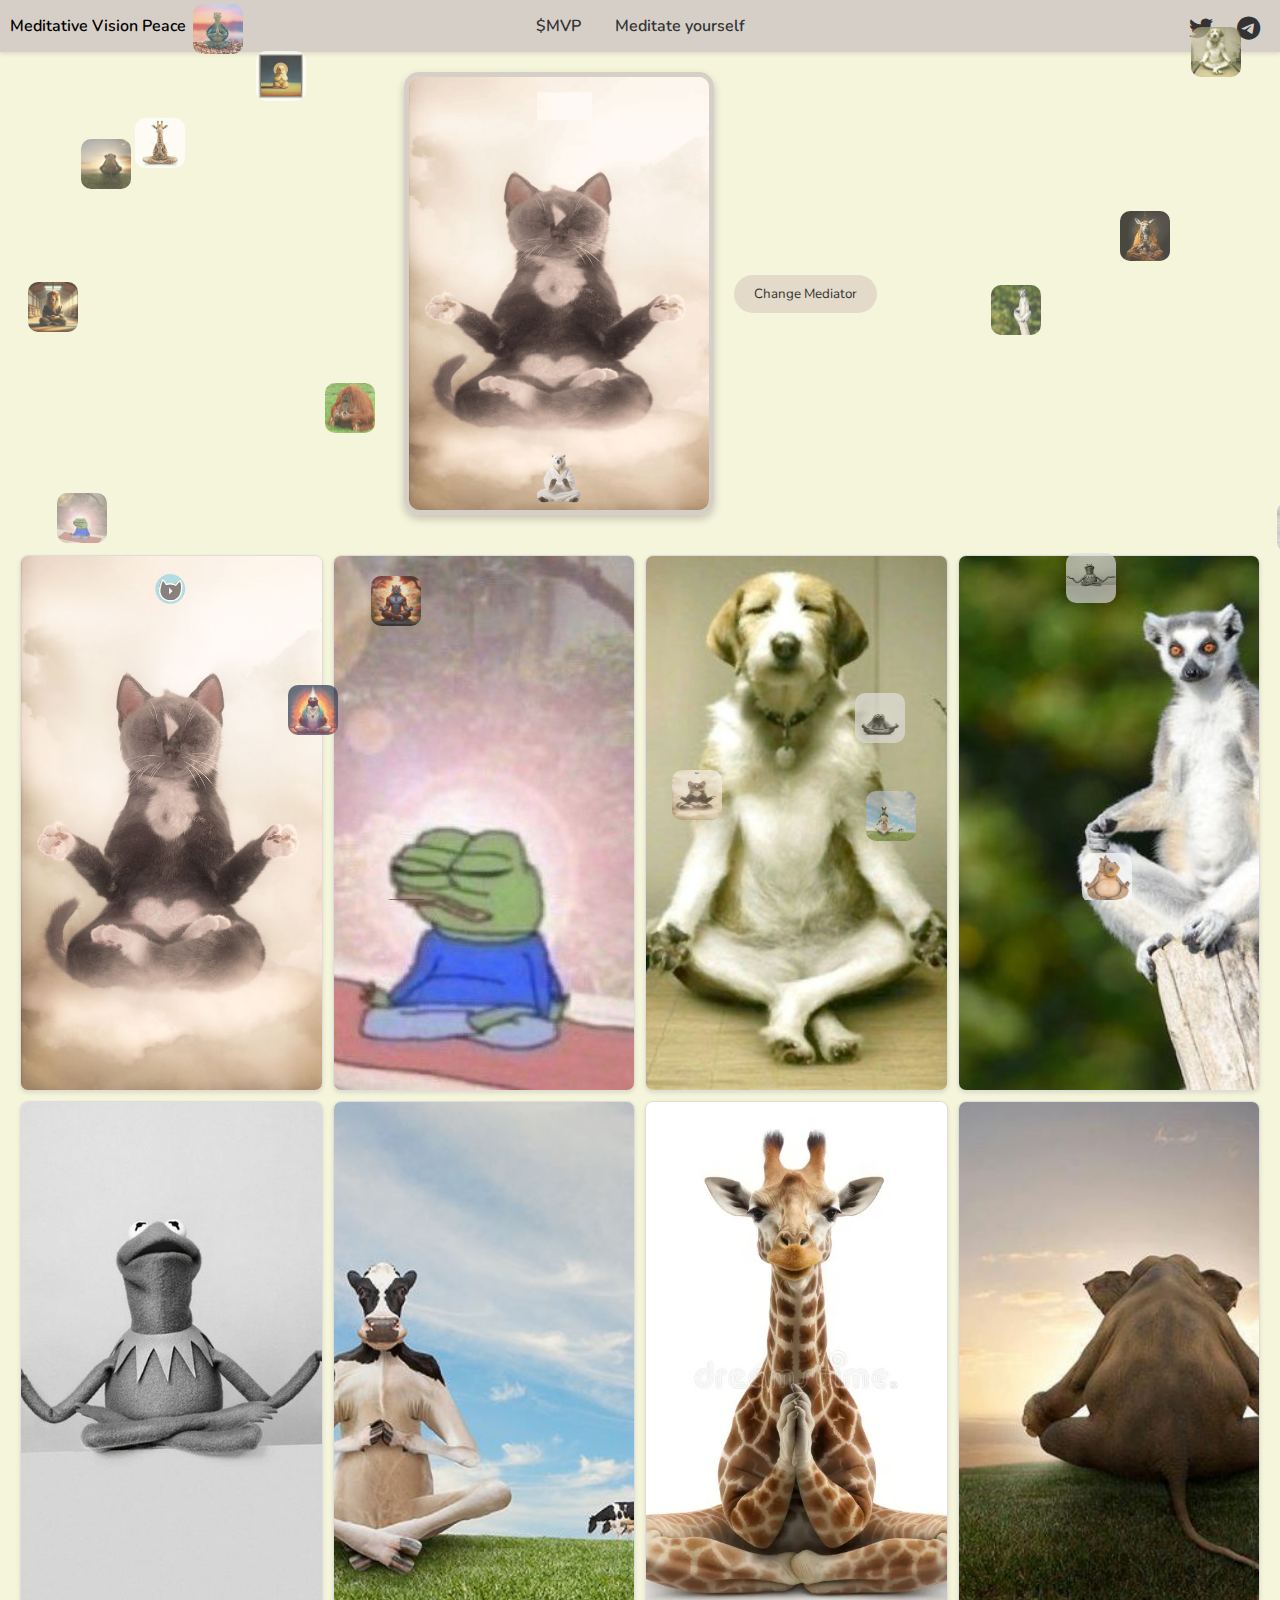
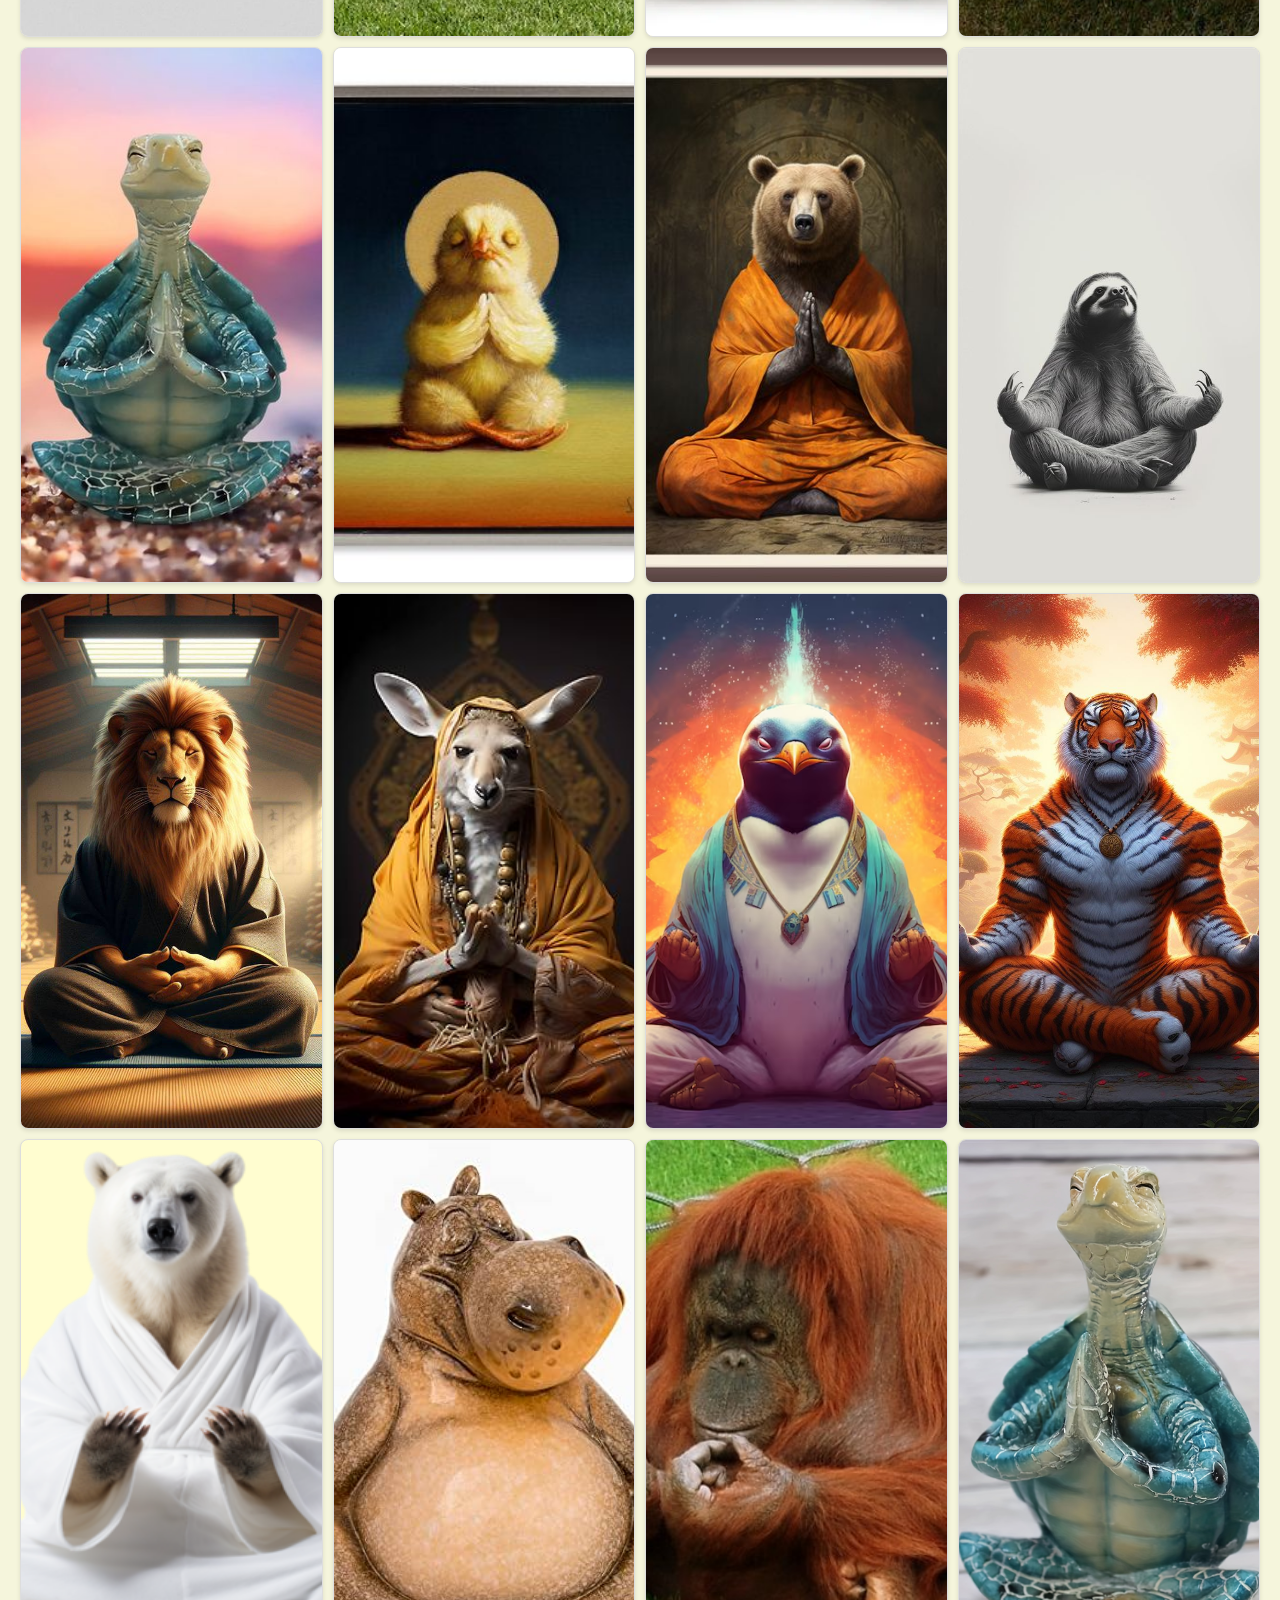
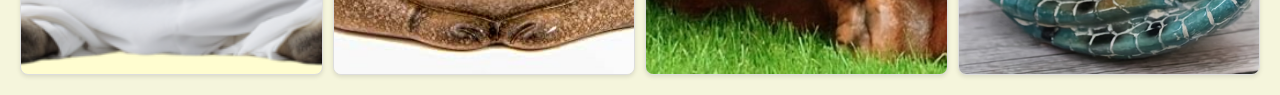
<file: index.html>
<!DOCTYPE html>
<html lang="en">
<head>
    <meta charset="UTF-8">
    <meta name="viewport" content="width=device-width, initial-scale=1.0">
    <title>Meditation Website</title>
    <link rel="stylesheet" href="styles.css">
    <link rel="stylesheet" href="https://cdnjs.cloudflare.com/ajax/libs/font-awesome/6.0.0-beta3/css/all.min.css">
    <link rel="stylesheet" href="https://fonts.googleapis.com/css2?family=Nunito:wght@400;600&display=swap">
    <script src="script.js" defer></script> <!-- Link to your JavaScript file -->
</head>
<body>
    <header>
        <div class="header-left">Meditative Vision Peace</div>
        <nav class="header-center">
            <a href="index.html">$MVP</a>
            <a href="meditate.html">Meditate yourself</a>
        </nav>
        <div class="header-right">
            <a href="https://x.com/MVP_solana" target="_blank" class="social-icon"><i class="fab fa-twitter"></i></a>
            <a href="https://t.me/+zjW5kTezWzwzNzc0" target="_blank" class="social-icon"><i class="fab fa-telegram"></i></a>
        </div>
    </header>
    <main>
        <div class="image-section">
            <img id="mediator-image" src="images/med1.png" alt="Meditation Image">
            <button class="change-mediator-btn" id="change-mediator-btn">Change Mediator</button>
        </div>
        <div class="image-grid">
            <!-- 4x5 grid of image spots -->
            <div class="grid-item"><img src="images/med1.jpg" alt="Image 1"></div>
            <div class="grid-item"><img src="images/med2.jpg" alt="Image 2"></div>
            <div class="grid-item"><img src="images/med3.jpg" alt="Image 3"></div>
            <div class="grid-item"><img src="images/med4.jpg" alt="Image 4"></div>
            <div class="grid-item"><img src="images/med5.jpg" alt="Image 5"></div>
            <div class="grid-item"><img src="images/med6.jpg" alt="Image 6"></div>
            <div class="grid-item"><img src="images/med13.jpeg" alt="Image 7"></div>
            <div class="grid-item"><img src="images/med8.jpg" alt="Image 8"></div>
            <div class="grid-item"><img src="images/med9.jpg" alt="Image 9"></div>
            <div class="grid-item"><img src="images/med10.jpg" alt="Image 10"></div>
            <div class="grid-item"><img src="images/med11.jpg" alt="Image 11"></div>
            <div class="grid-item"><img src="images/med12.jpg" alt="Image 12"></div>
            <div class="grid-item"><img src="images/med13.jpg" alt="Image 13"></div>
            <div class="grid-item"><img src="images/med14.jpg" alt="Image 14"></div>
            <div class="grid-item"><img src="images/med15.jpg" alt="Image 15"></div>
            <div class="grid-item"><img src="images/med16.jpg" alt="Image 16"></div>
            <div class="grid-item"><img src="images/med17.png" alt="Image 17"></div>
            <div class="grid-item"><img src="images/med18.jpg" alt="Image 18"></div>
            <div class="grid-item"><img src="images/med19.jpg" alt="Image 19"></div>
            <div class="grid-item"><img src="images/med20.jpg" alt="Image 20"></div>
        </div>
        <div class="floating-images"></div> <!-- Container for floating images -->
    </main>
</body>
</html>
</file>
<file: styles.css>
body {
    margin: 0;
    font-family: 'Nunito', sans-serif; /* Apply Nunito font */
    background-color: #F5F5DC; /* Soft Beige */
}

header {
    display: flex;
    justify-content: space-between;
    align-items: center;
    padding: 10px;
    background-color: #D6CFC7; /* Warm Sand */
    box-shadow: 0 2px 4px rgba(0, 0, 0, 0.1);
}

.header-left {
    flex: 1;
    font-weight: 600; /* Bolder for emphasis */
}

.header-center {
    flex: 2;
    text-align: center;
}

.header-center a {
    margin: 0 15px;
    text-decoration: none;
    color: #333;
    font-weight: 600; /* Bolder for emphasis */
}

.header-right {
    flex: 1;
    text-align: right;
}

.header-right .social-icon {
    margin: 0 10px;
    text-decoration: none;
    color: #333;
    font-size: 1.5em; /* Adjust size as needed */
}

.header-right .social-icon i {
    vertical-align: middle;
}

.image-section {
    display: flex;
    align-items: center;
    justify-content: center;
    padding: 20px;
}

.image-section img {
    max-width: 300px; /* Adjust size as needed */
    height: auto;
    border-radius: 15px; /* Rounded corners */
    border: 5px solid #D6CFC7; /* Border color matching Warm Sand */
    box-shadow: 0 4px 8px rgba(0, 0, 0, 0.2); /* Shadow for depth */
    transition: transform 0.3s ease, box-shadow 0.3s ease; /* Smooth transition for hover effect */
}

.image-section img:hover {
    transform: scale(1.05); /* Slight zoom effect on hover */
    box-shadow: 0 6px 12px rgba(0, 0, 0, 0.3); /* Deeper shadow on hover */
}

.change-mediator-btn {
    background-color: #E3DAC9; /* Soft Almond */
    color: #333;
    border: none;
    border-radius: 25px;
    padding: 10px 20px;
    cursor: pointer;
    margin-left: 20px;
    font-family: 'Nunito', sans-serif; /* Consistent font */
}

.image-grid {
    display: grid;
    grid-template-columns: repeat(4, 1fr);
    grid-template-rows: repeat(5, 1fr);
    gap: 10px;
    padding: 20px;
}

.grid-item {
    background-color: #FFFDD0; /* Cream */
    border: 1px solid #ddd;
    display: flex;
    align-items: center;
    justify-content: center;
    overflow: hidden;
    border-radius: 8px; /* Rounded corners for grid items */
    box-shadow: 0 2px 4px rgba(0, 0, 0, 0.1); /* Subtle shadow for depth */
}

.grid-item img {
    width: 100%; /* Make images responsive */
    height: 100%;
    object-fit: cover; /* Cover the grid item without distortion */
}

.video-section {
    display: flex;
    justify-content: center;
    align-items: center;
    height: calc(100vh - 60px); /* Full viewport height minus header height */
    padding: 20px;
    box-sizing: border-box; /* Include padding in the height calculation */
}

iframe {
    width: 80vw; /* 80% of viewport width */
    height: 45vw; /* Aspect ratio 16:9 */
    max-width: 100%;
    max-height: 100%;
    border-radius: 15px; /* Optional: Rounded corners for the iframe */
    box-shadow: 0 4px 8px rgba(0, 0, 0, 0.2); /* Optional: Shadow for depth */
}

.floating-images {
    position: absolute;
    top: 0;
    left: 0;
    width: 100%;
    height: 100%;
    pointer-events: none; /* Allow clicks to pass through */
    overflow: hidden; /* Hide overflow to keep images within viewport */
}

.floating-images img {
    position: absolute;
    width: 50px; /* Small size */
    height: 50px; /* Small size */
    opacity: 0.7;
    border-radius: 10px;
    animation: float 10s infinite linear;
}

/* Keyframes for floating animation */
@keyframes float {
    0% {
        transform: translateY(0) translateX(0) rotate(0);
    }
    50% {
        transform: translateY(-100vh) translateX(100vw) rotate(360deg);
    }
    100% {
        transform: translateY(0) translateX(0) rotate(720deg);
    }
}
</file>
